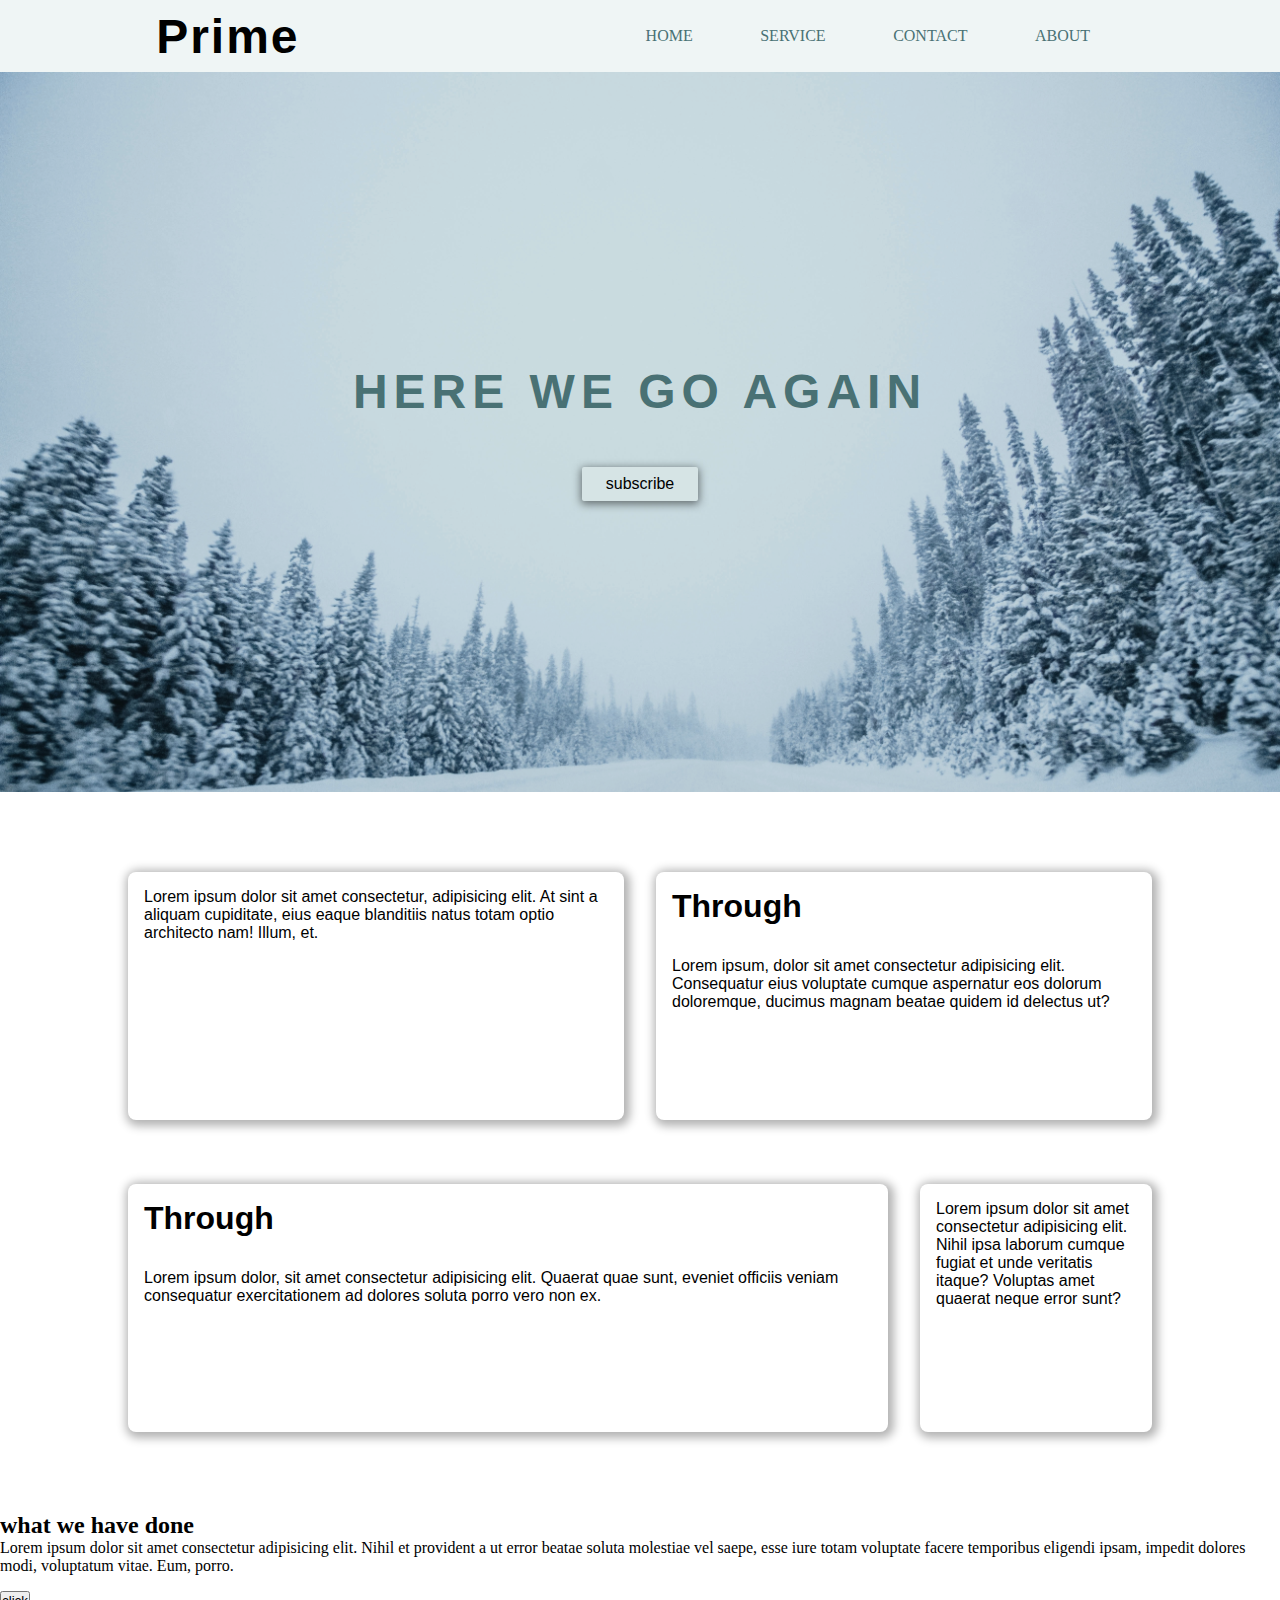
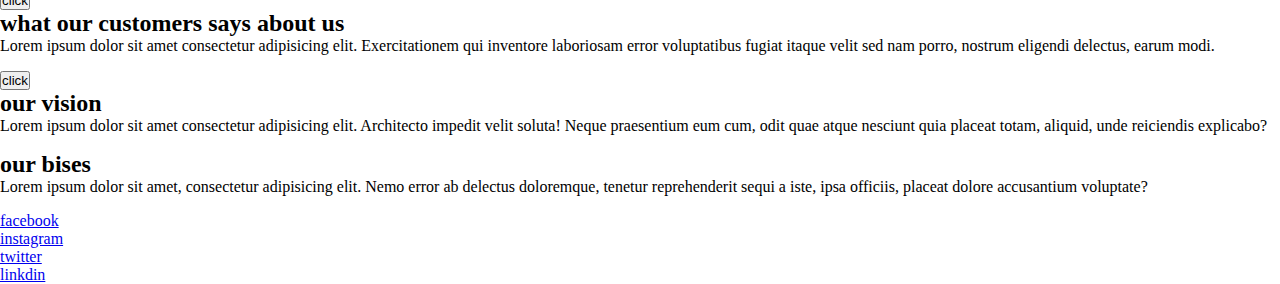
<file: index.html>
<!DOCTYPE html>
<html lang="en">

<head>
    <meta charset="UTF-8">
    <meta http-equiv="X-UA-Compatible" content="IE=edge">
    <meta name="viewport" content="width=device-width, initial-scale=1.0">
    <title>Document</title>
    <link rel="stylesheet" href="style.css">
    <link rel="stylesheet" href="https://cdnjs.cloudflare.com/ajax/libs/font-awesome/6.2.1/css/all.min.css"
        integrity="sha512-MV7K8+y+gLIBoVD59lQIYicR65iaqukzvf/nwasF0nqhPay5w/9lJmVM2hMDcnK1OnMGCdVK+iQrJ7lzPJQd1w=="
        crossorigin="anonymous" referrerpolicy="no-referrer" />
</head>

<body>
    <header>
        <h2 class="logo">prime</h2>
        <nav class="primary_nav">
            <ul class="nav-links">
                <li><a href="#">home</a></li>
                <li><a href="#">service</a></li>
                <li><a href="#">contact</a></li>
                <li><a href="#">about</a></li>

            </ul>
            <div class="burger">
                <div class="line1"></div>
                <div class="line2"></div>
                <div class="line3"></div>
            </div>
        </nav>
    </header>
    <main>
        <section class="hero_section">
            <h2 class="hero_tagline">here we go again</h2>
            <button class="cta">subscribe</button>
        </section>

        <section class="primary_section">
            <div class="column image" data-index="1">Lorem ipsum dolor sit amet consectetur, adipisicing elit. At sint a aliquam cupiditate, eius eaque blanditiis natus totam optio architecto nam! Illum, et. </div>
            
            <div class="column prime_col" data-index="2">
                <h3 class="column_heading">through</h3>
                <p>Lorem ipsum, dolor sit amet consectetur adipisicing elit. Consequatur eius voluptate cumque
                    aspernatur eos dolorum doloremque, ducimus magnam beatae quidem id delectus ut?</p>
            </div>
            <div class="column second_col" data-index="3">
                <h3 class="column_heading">through</h3>
                <p>
                    Lorem ipsum dolor, sit amet consectetur adipisicing elit. Quaerat quae sunt, eveniet officiis veniam
                    consequatur exercitationem ad dolores soluta porro vero non ex.
                </p>
            </div>
            <div class=" column icon" data-index="4"> Lorem ipsum dolor sit amet consectetur adipisicing elit. Nihil ipsa laborum cumque fugiat et unde veritatis itaque? Voluptas amet quaerat neque error sunt?</div>
       
        </section>

        <section class="about">
            <div class="about_column">
                <h2 class="about_heading" data-abouthead="achievments">what we have done</h2>
                <p>
                    Lorem ipsum dolor sit amet consectetur adipisicing elit. Nihil et provident a ut error beatae soluta
                    molestiae vel saepe, esse iure totam voluptate facere temporibus eligendi ipsam, impedit dolores
                    modi, voluptatum vitae. Eum, porro.
                </p>
                <button class="btn_about">click</button>
            </div>

            <div class="about_column">
                <h2 class="about_heading" data-about="customers">what our customers says about us</h2>
                <p>
                    Lorem ipsum dolor sit amet consectetur adipisicing elit. Exercitationem qui inventore laboriosam
                    error voluptatibus fugiat itaque velit sed nam porro, nostrum eligendi delectus, earum modi.
                </p>
                <button class="btn_about">click</button>
            </div>
        </section>

        <section class="service">
            <div class="service_column">
                <h2 class="service_heading">our vision</h2>
                <p>
                    Lorem ipsum dolor sit amet consectetur adipisicing elit. Architecto impedit velit soluta! Neque
                    praesentium eum cum, odit quae atque nesciunt quia placeat totam, aliquid, unde reiciendis
                    explicabo?
                </p>
            </div>
            <div class="service_column">
                <h2 class="service_heading">our bises</h2>
                <p>
                    Lorem ipsum dolor sit amet, consectetur adipisicing elit. Nemo error ab delectus doloremque, tenetur
                    reprehenderit sequi a iste, ipsa officiis, placeat dolore accusantium voluptate?
                </p>
            </div>
        </section>

        <footer class="footer">
            <nav class="footer_nav">

                <ul>
                    <li><a href="#">facebook</a></li>
                    <li><a href="#">instagram</a></li>
                    <li><a href="#">twitter</a></li>
                    <li><a href="#">linkdin</a></li>

                </ul>
            </nav>

        </footer>
    </main>

    <script src="main.js"></script>

</body>

</html>
</file>
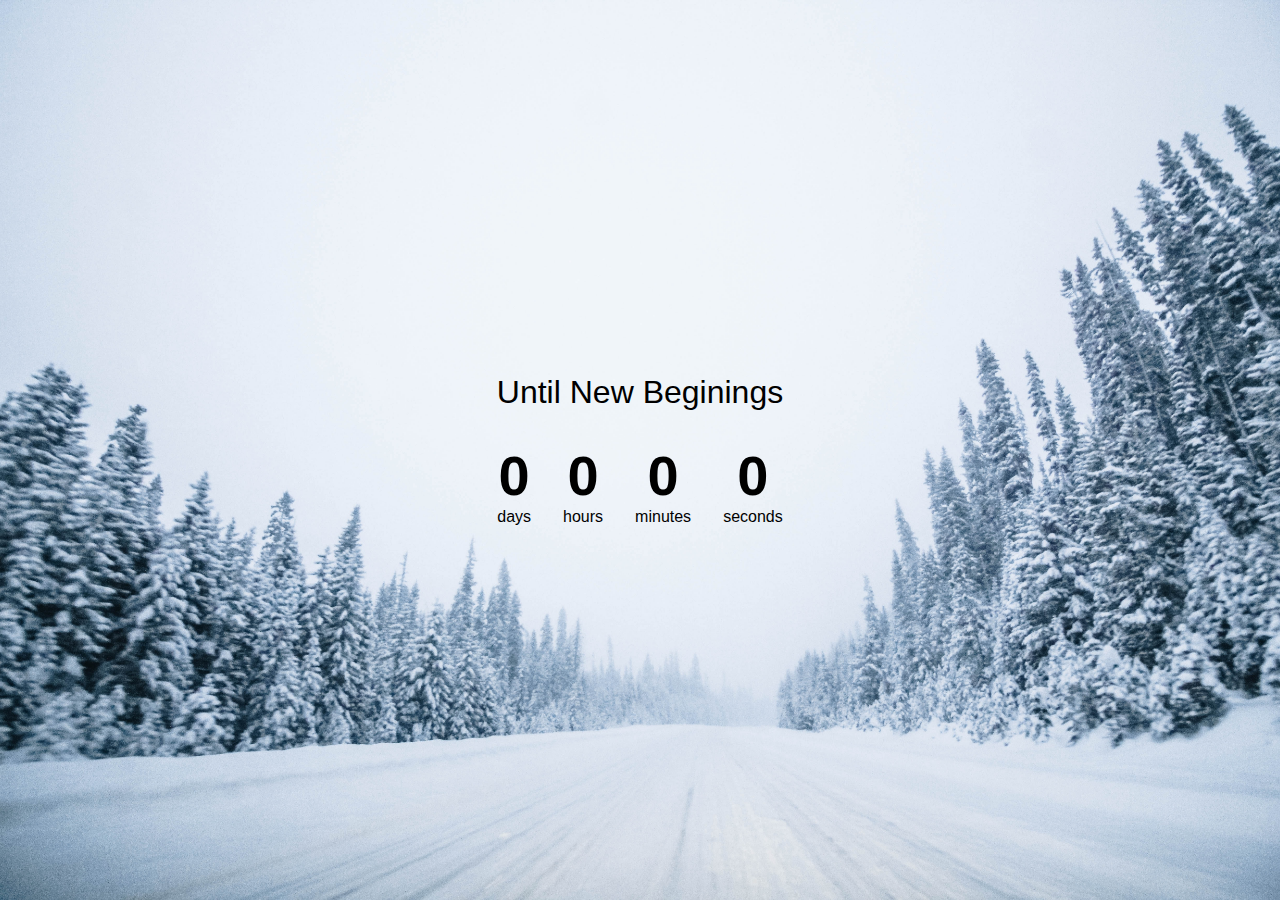
<file: countdown.html>
<!DOCTYPE html>
<html lang="en">

<head>
    <meta charset="UTF-8">
    <meta http-equiv="X-UA-Compatible" content="IE=edge">
    <meta name="viewport" content="width=device-width, initial-scale=1.0">
    <title>COUNTDOWN</title>

    <style>
        * {
            margin: 0;
            padding: 0;
            box-sizing: border-box;
        }

        body {
            font-family: 'Poppins', sans-serif;
            margin: 0;
            background: url("back2.jpg");
            background-size: cover;
            height: 100vh;
            background-position: center;
            display: flex;
            flex-direction: column;
            justify-content: center;
            align-items: center;
        }

        h2{
            font-weight: normal;
            font-size: 2rem;
        }
        .countdown-container{
            display: flex;
            gap: 2rem;
            padding-top: 2rem;
            text-align: center;
            
        }
         .bigtext{
            
            font-weight: bold;
            font-size: 3.5rem;
        } 
         
    </style>
</head>

<body>

    <h2>Until New Beginings</h2>
    <div class="countdown-container">
        <div class="textmain" ><p id="days" class="bigtext">0</p><span>days</span></div>
        <div class="textmain" ><p id="hours" class="bigtext">0</p><span>hours</span></div>
        <div class="textmain" ><p id="minutes"class="bigtext">0</p><span>minutes</span></div>
        <div class="textmain" ><p id="seconds"class="bigtext">0</p><span>seconds</span></div>
    </div>
</body>
<script src="countdown.js"></script>

</html>
</file>
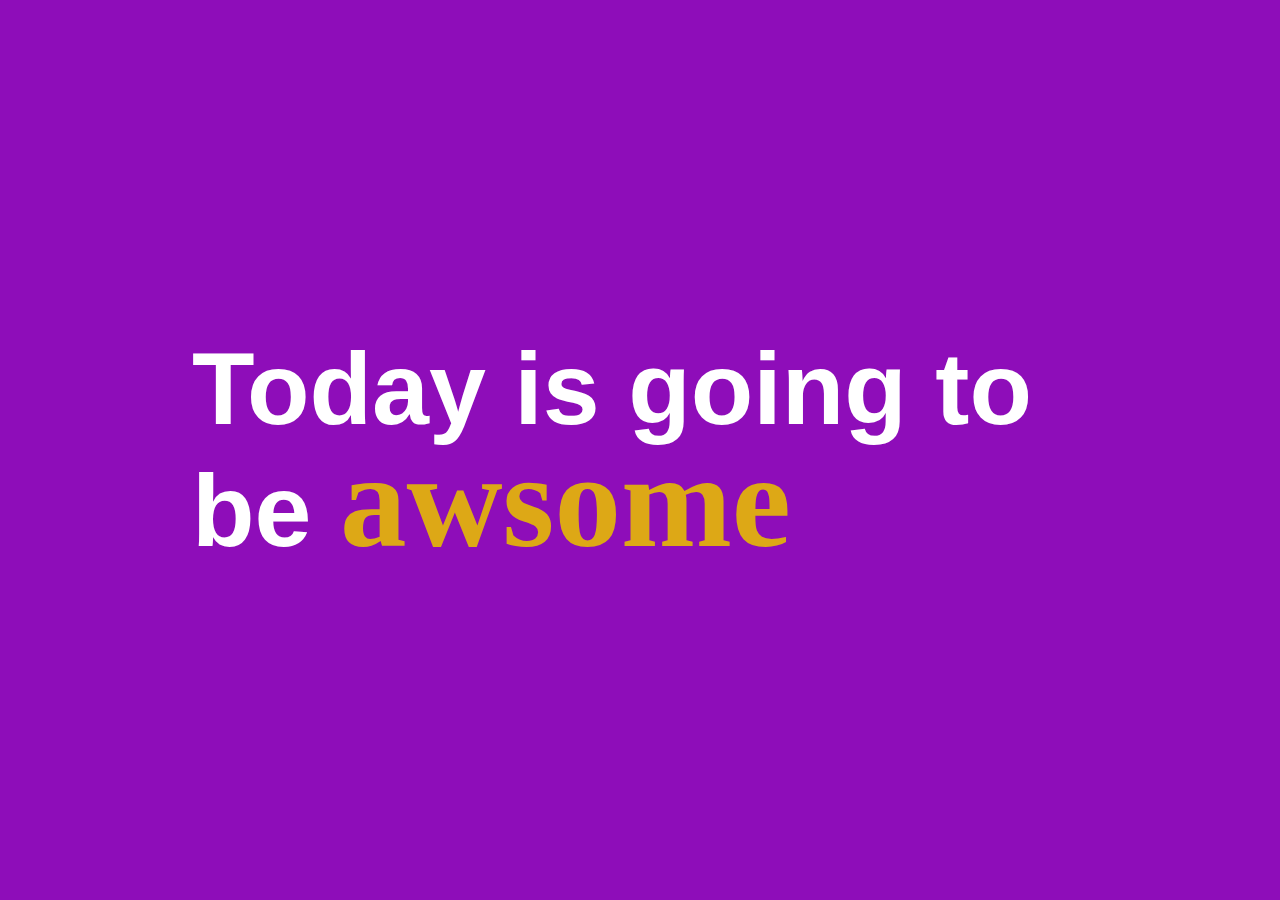
<file: creativeslidepage.html>
<!DOCTYPE html>
<html lang="en">

<head>
    <meta charset="UTF-8">
    <meta http-equiv="X-UA-Compatible" content="IE=edge">
    <meta name="viewport" content="width=device-width, initial-scale=1.0">
    <title>Document</title>
    <style>
        * {
            margin: 0;
            padding: 0;

        }

        body {
            height: 100vh;
        }

        .side {
            height: 100vh;
            width: 100%;
            display: grid;
            place-items: center;
            overflow: hidden;
            position: absolute;
        }

        .side .title {
            color: white;
            font-family: "Rubik", sans-serif;
            font-size: 8vw;
            margin: 0px 15vw;
            width: 70vw;
        }

        .side .fancy {
            font-family: "Lobster", cursive;
            font-size: 1.3em;
            line-height: 0.8em;
        }

        #leftside {
            background-color: rgb(142, 13, 185);
            z-index: 2;

        }

        #leftside .title {
            color: white;
        }

        #leftside .fancy {
            color: rgb(221, 168, 22);
        }

        #rightside .title {
            color: rgb(0, 0, 0);
        }

        #rightside .fancy {
            color: white;
        }

        #rightside {
            background-color: rgb(221, 168, 22);
        }
    </style>
</head>

<body>
    <div id="leftside" class="side">
        <h2 class="title">
            Today is going to be <span class="fancy">awsome</span>
        </h2>
    </div>
    <div id="rightside" class="side">
        <h2 class="title">
            Today is going to be <span class="fancy">wonderful</span>
        </h2>
    </div>


</body>
<script>
    console.log('hey')
    const left = document.getElementById("leftside")

    const hadleonmove = e => {
        const p =e.clientX /window.innerWidth* 100

        left.style.width = `${p}%`;
    }

    document.onmousemove = e => hadleonmove(e);
    document.ontouchmove = e => hadleonmove(e.touches[0]);
 
     
</script>

</html>
</file>
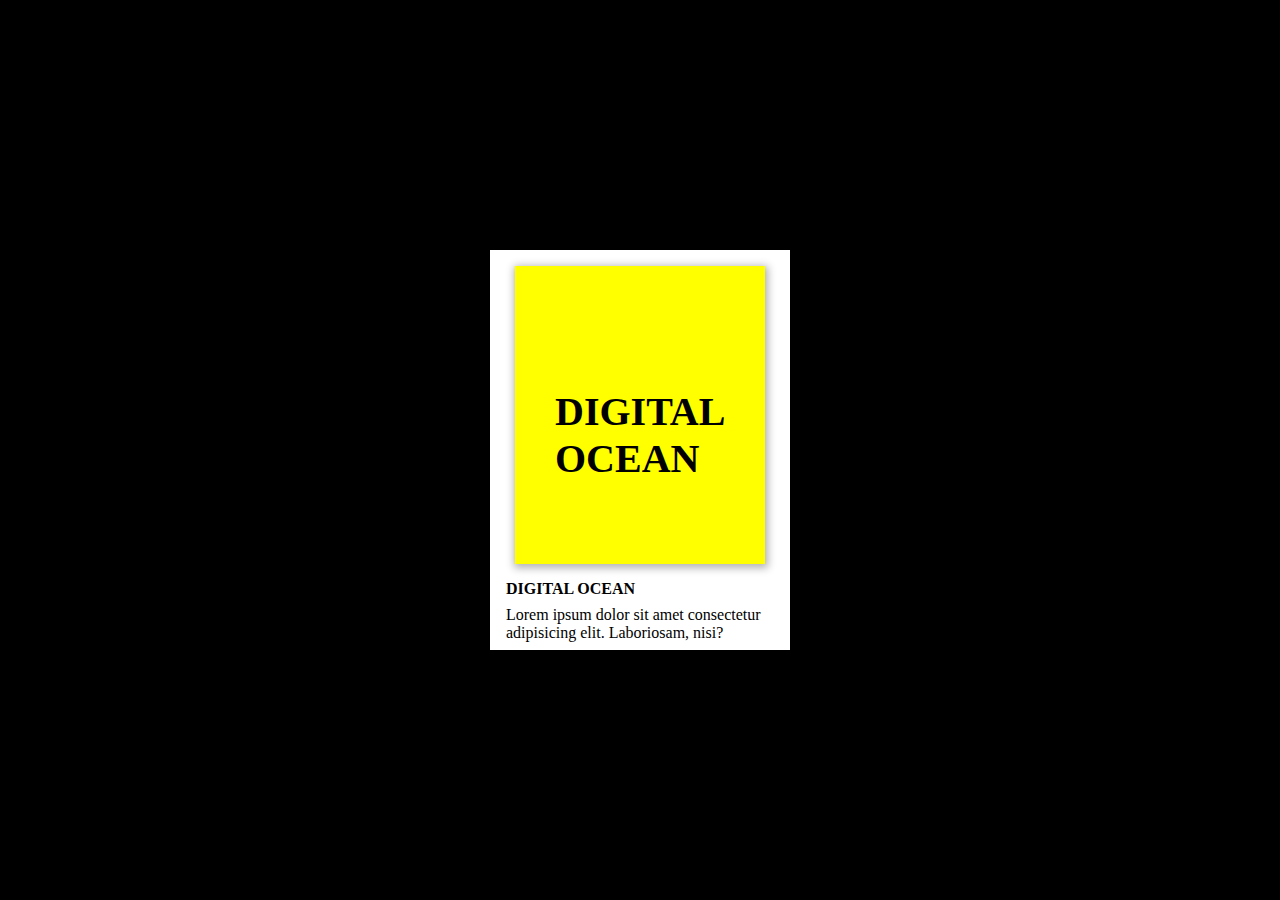
<file: css-trick.html>
<!DOCTYPE html>
<html lang="en">

<head>
    <meta charset="UTF-8">
    <meta http-equiv="X-UA-Compatible" content="IE=edge">
    <meta name="viewport" content="width=device-width, initial-scale=1.0">
    <title>Document</title>
    <style>
        * {
            margin: 0;
            padding: 0;
        }

        body {
            height: 100vh;
            width: 100%;
            display: grid;
            place-items: center;
            background-color: black;

        }

        .biger-box{
            width: 300px;
            height: 400px;
            background-color:white;
            position:relative;
            display: flex;
            flex-direction: column;
            
            /* aspect-ratio: 5/6; */
        }
        .small-box{
             display: grid;
            place-items: center;
            width: 250px;
            height: 300px;
            background-color: yellow;
            align-self: center;
            margin-top: 1em;
            box-shadow: 1px 2px 8px 2px rgba(0, 0, 0,0.3);
             transition: all 0.3s ease;
        }

        .small-box:hover{
            transform: rotate(-5deg) scale(1.1);
            box-shadow: 1px 2px 8px 8px rgba(0, 0, 0,0.2);
            opacity: 0.6;

        }
        .biger-box h2{ 
            padding: 1em 1em 0em;
            font-weight: bold;
            font-size: 16px;
        }
        .small-box h2{
            font-size: 40px;
        }
        p{
            padding: 0.5em 1em ;
            font-size: 16px;
        }
    </style>
</head>

<body>
    <div class="biger-box">
        <div class="small-box">
            <h2>DIGITAL OCEAN</h2>
        </div>
            <h2>DIGITAL OCEAN</h2>
            <p>
                Lorem ipsum dolor sit amet consectetur adipisicing elit. Laboriosam, nisi?
            </p>
        
    </div>

</body>

</html>
</file>
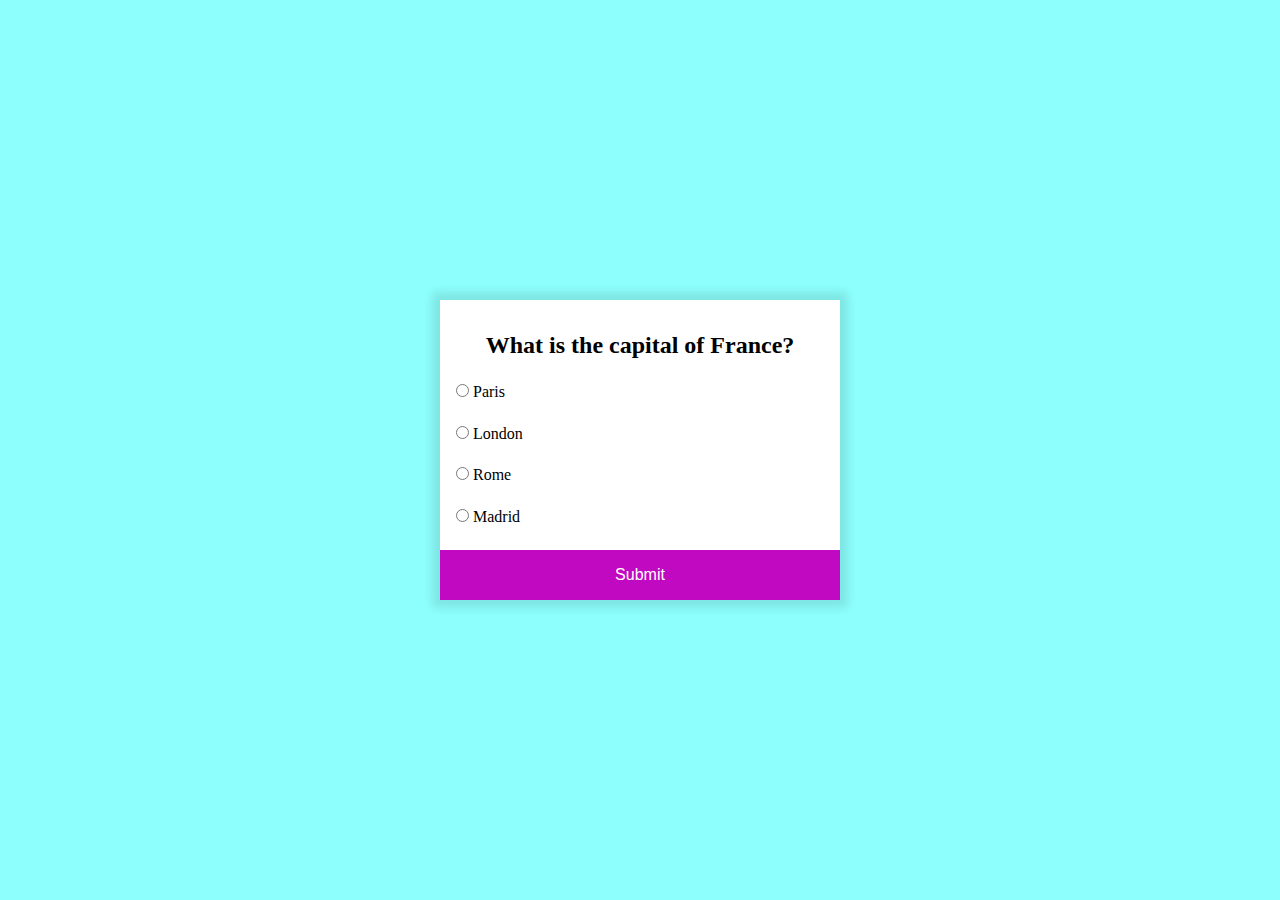
<file: quiz.html>
<!DOCTYPE html>
<html lang="en">

<head>
    <meta charset="UTF-8">
    <meta http-equiv="X-UA-Compatible" content="IE=edge">
    <meta name="viewport" content="width=device-width, initial-scale=1.0">
    <title>quiz</title>

    <style>
        * {
            margin: 0;
            padding: 0;
        }

        body {
            background: rgb(141, 255, 253);
            display: grid;
            place-items: center;
            height: 100vh;
        }

        .quiz-container {
            width: 400px;
            height: 300px;
            background-color: white;
            color: black;
            display: flex;
            justify-content: space-between;
            flex-direction: column;
            box-shadow: 0px 0px 9px 8px rgba(0, 0, 0, 0.1);
        }

        .quiz-container h2 {
            text-align: center;
            margin-top: 2rem;
        }

        .quiz-container div {
            padding: 0 1rem;
        }

        button {
            display: block;
            border: none;
            background-color: rgb(193, 9, 193);
            color: white;
            padding: 1rem;
            font-size: 1rem;
            cursor: pointer;
        }

        button:hover {
            background-color: rgb(172, 4, 172);

        }
    </style>
</head>

<body>
    <div class="quiz-container">
        <h2 id="question">hey</h2>
        <div>
            <input type="radio" id="option1" class="answer"name="answer">
            <label for="option-a" id="atext">a</label>

        </div>
        <div>
            <input type="radio" id="option2" class="answer"name="answer" >
            <label for="option-b" id="btext">b</label>
        </div>
        <div>
            <input type="radio" id="option3" class="answer"name="answer" >
            <label for="option-c" id="ctext">c</label>
        </div>
        <div>
            <input type="radio" id="option4" class="answer"name="answer" >
            <label for="option-d" id="dtext">d</label>
        </div>

        <button id="submit">Submit</button>
    </div>


</body>

<script src="quiz.js"></script>

</html>
</file>
<file: style.css>
* {
    margin: 0;
    padding: 0;
    box-sizing: border-box;
}


/* varibles */

:root {

    /* font sizes */

    --fs-logo: 3em;
    --fs-heading: 1em;
    --fs-text: 0.875em;

    --fs-logo-small: 2em;
    --fs-heading-small: 0.75em;

    /* font family */
    --ff-logo: Georgia, sans-serif;
    --ff-text: Montserrat, sans-serif;

    /* color */
    --accent-clr: #D6E4E5;
    --secondry-clr: #EFF5F5;
    --primary-clr: #EB6440;
    --text-clr: #497174;
    --btn-clr: #f33f0d;
    /* 
    EFF5F5  D6E4E5  EB6440  497174  */

}

html {
    margin: 0;
    padding: 0;
    /* text-align: center; */
}

body {
    margin: 0;
    padding: 0;
    box-sizing: border-box;
    font-size: 1em;
    height: 100vh;
    width: 100%;
}

p {
    margin-bottom: 1em;
}

/* styling */

header {
    width: 100%;
    display: flex;
    align-items: center;
    justify-content: space-around;
    background-color: var(--secondry-clr);
    min-height: 8vh;
    /* background: transparent; */
    position: sticky;
    top: 0;
    text-align: center;
}

.logo {
    font-size: var(--fs-logo);
    font-family: var(--ff-logo);
    text-transform: capitalize;
    letter-spacing: 2px;
}

.nav-links {
    text-transform: uppercase;
    display: flex;
    list-style: none;
    justify-content: space-around;
    /* background-color: red; */
    width: 40vw;
    font-size: var(--fs-heading);

}

.primary_nav ul li {

    padding: 0.5em 1.5em;
    transition: all 0.3s ease;
}

.primary_nav ul li a {
    color: var(--text-clr);
    text-decoration: none;

}

.primary_nav ul li:hover {
    background-color: rgb(0, 0, 0, 0.1);

    border: none;
    border-radius: 1px;
}

.burger {
    display: none;
    cursor: pointer;
}

.burger div {
    width: 25px;
    height: 3px;
    background-color: black;
    margin: 5px;
    transition: all 0.3s ease;
}

/* @media screen and (max-width:1024px) {
    .nav-links {
        width: 50vw;
    }
} */

@media screen and (max-width:768px) {
    body {
        overflow-x: hidden;
    }


    .nav-links {
        position: absolute;
        right: 0px;
        height: 92vh;
        top: 8vh;
        background-color: var(--secondry-clr);
        display: flex;
        flex-direction: column;
        align-items: center;
        width: 50%;
        transform: translateX(100%);
        transition: transform 0.5s ease-in;

    }

    .burger {
        display: block;
    }

}

.nav-active {
    transform: translateX(0%);
}

.toggle .line1 {
    transform: rotate(-45deg) translate(-5px, 6px);
}

.toggle .line2 {
    opacity: 0;
}

.toggle .line3 {
    transform: rotate(45deg) translate(-5px, -6px);
}

main {
    width: 100%;
}

.hero_section {
    width: 100%;
    min-height: 80vh;
    background: url("kei-gYwDyZ0uNFw-unsplash.jpg");
    background-color: var(--accent-clr);
    background-size: cover;
    background-blend-mode: multiply;
    display: flex;
    flex-direction: column;
    align-items: center;
    justify-content: center;
}

.hero_tagline {
    font-size: var(--fs-logo);
    color: var(--text-clr);
    text-transform: uppercase;
    font-family: var(--ff-text);
    margin-bottom: 1em;
    letter-spacing: 6px;
}

.cta {
    padding: 0.5em 1.5em;
    font-size: var(--fs-heading);
    font-family: var(--ff-text);

    border-radius: 2px;
    border: none;
    background-color: var(--accent-clr);
    /* text-transform: uppercase; */
    transition: 0.2s;
    box-shadow: 0 2px 8px 1px rgb(0, 0, 0, 0.5);
}

.cta:hover,
.cta:focus {
    background-color: var(--primary-clr);
    color: var(--accent-clr);
    transform: scale(0.95);
    cursor: pointer;
}

@media(max-width:768px) {


    .hero_section {
        width: 100%;
        min-height: 80vh;

    }

    .hero_tagline {
        font-size: var(--fs-logo-small);
        color: var(--text-clr);
        text-transform: uppercase;
        font-family: var(--ff-text);
        margin-bottom: 0.5em;
        letter-spacing: 3px;
        text-align: center;
    }
}
.primary_section{
    margin-bottom: 4em;
}

@media (min-width:700px) {
    .primary_section {
        box-sizing: border-box;
        width: 100%;
        min-height: 80vh;
        display: grid;
        grid-template-columns: repeat(4, 1fr);
        grid-auto-rows: 1fr;
    
        grid-template-areas:
            "image image description description "
            "review review review icon"
             ;
        
        padding: 3em 7em;
        margin:0 auto;
       
    }
}


 

.primary_section>.image {
    /* background-color: lime; */
    grid-area: image;
}

.primary_section>.prime_col {
    grid-area: description;
    /* background-color: rgb(255, 111, 0); */

}

.primary_section>.second_col {
    grid-area: review;
    /* background-color: rgb(0, 179, 255); */

}

.primary_section>.icon {
    grid-area: icon;
    /* background-color: rgb(234, 0, 255); */

}

.primary_section>.column {

    margin: 2em 1em;
    padding: 1em;
    font-size: var(--fs-heading);
    font-family: var(--ff-text);
    /* background-color: var(--secondry-clr); */
    /* border: 1px solid black; */
    border-radius: 8px;
    transition: all 0.1s ease-in;
    box-shadow: 2px 2px 10px 4px rgb(0, 0, 0, 0.3);

}

.primary_section>.column:hover[data-index="1"],
.primary_section>.column:focus {
    box-shadow: 2px 2px 10px 4px rgba(131, 226, 93, 0.964);

}

.primary_section>.column:hover[data-index="2"],
.primary_section>.column:focus {
    box-shadow: 2px 2px 10px 4px rgba(93, 213, 226, 0.964);

}

.primary_section>.column:hover[data-index="3"],
.primary_section>.column:focus {
    box-shadow: 2px 2px 10px 4px rgba(226, 224, 93, 0.964);

}

.primary_section>.column:hover[data-index="4"],
.primary_section>.column:focus {
    box-shadow: 2px 2px 10px 4px rgba(226, 93, 186, 0.964);

}



.primary_section>.column h3 {
    margin-bottom: 1em;
    text-transform: capitalize;
    font-size: var(--fs-logo-small);
}
</file>
